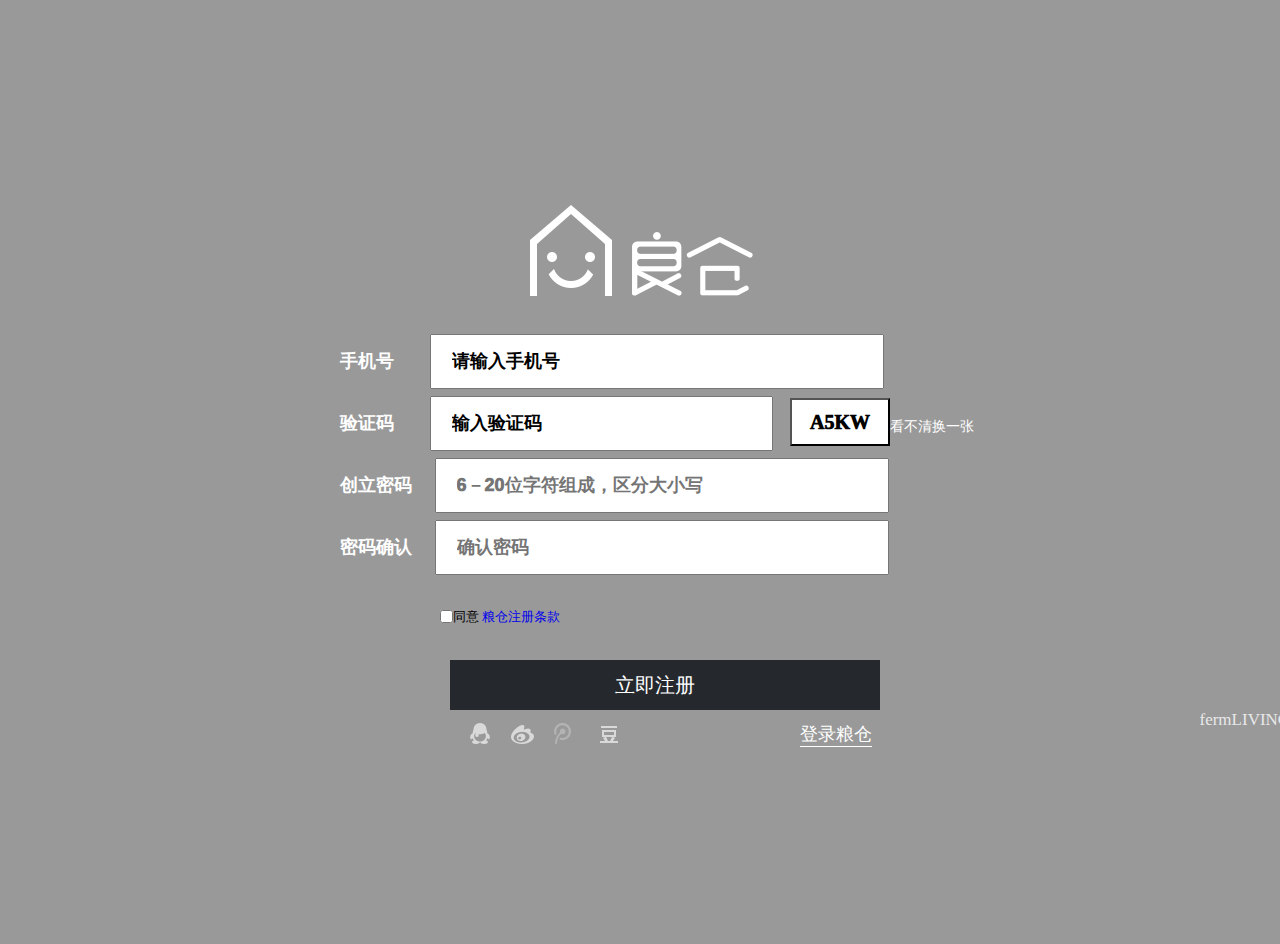
<file: 注册/index.html>
<!DOCTYPE html>
<html>
	<head>
		<meta charset="utf-8" />
		<title></title>
		<link rel="stylesheet" type="text/css" href="css/index.css"/>
	</head>
	<body>
		<div id="box">
			<img src="img/logo_icon.png"/>
		</div>
		<div id="box2">
			<p class="p">手机号&nbsp;&nbsp;&nbsp;&nbsp;&nbsp;&nbsp;&nbsp; <input type="text" value="请输入手机号"onfocus="if 
				(value =='请输入手机号'){value =''}" onblur="if(value ==''){value='请输入手机号'}"id="input1"/></p>
			<p class="p">验证码&nbsp;&nbsp;&nbsp;&nbsp;&nbsp;&nbsp;&nbsp; <input type="text" value="输入验证码" onfocus="if 
				(value =='输入验证码'){value =''}" onblur="if(value ==''){value='输入验证码'}"id="input2"/></p>
			<p class="p">创立密码　&nbsp;<input type="password" placeholder="6－20位字符组成，区分大小写" id="pw1"/></p>
			<p class="p">密码确认　&nbsp;<input type="password" placeholder="确认密码" id="pw1"/></p>
			<input type="button" value="sfjs" id="code">
			<a href="javascript:;"onclick="yzm()" id="aj">看不清换一张</a>
		</div>
		<div id="box3">
			<p><input type="checkbox" id="cb" /><span>同意 </span><a href="#">粮仓注册条款</a></p>
		</div>
	</body>
	<div id="btn3">
		<span>立即注册</span>
	</div>
	<div id="box4">
		<ul>
			<li class="l1"><a href="#"><img src="img/qqnormal.png"/></a></li>
			<li class="l2"><a href="#"><img src="img/xinlangnormal.png"/></a></li>
			<li class="l3"><a href="#"><img src="img/tengxunmouse.png"/></a></li>
			<li class="l4"><a href="#"><img src="img/doubannormal.png"/></a></li>
		</ul>
		<a href="http://127.0.0.1:8020/%E7%99%BB%E9%99%86/index.html"><span>登录粮仓</span></a>
	</div>
	<div id="box5">
		<a href="#"><span>fermLIVING.</span>
		<div id="box5-1">
			<img src="img/60.jpg">
		</div>
		</a>
	</div>
</html>
<script type="text/javascript">
	var oBtn3=document.getElementById("btn3");
	var oUsername = document.getElementById("input1")
    var oPassword = document.getElementById("pw1")
    var oInp= document.getElementById("input2")
    
	 var code;
    function yzm(){
     
        code = '';
        var codeLength = 4;
        var codeV = document.getElementById('code');
        var random = new Array(0,1,2,3,4,5,6,7,8,9,'A','B','C','D','E','F','G','H','I','J','K','L','M','N','O','P','Q','R', 'S','T','U','V','W','X','Y','Z');
        for(var i = 0; i < codeLength; i++){
             var index = Math.floor(Math.random()*36);
             code += random[index]; 
        }
        codeV.value = code;
    }

    window.onload = function (){
        yzm();
    }
    oBtn3.onclick=function(){
    	var xhr = new XMLHttpRequest()
    	var strUsername = oUsername.value
		var strPassword = oPassword.value
		var strI=oInp.value
		var cc=yzm()
		if(cc!= strI){
			alert("请输入正确的验证码")
		}else{
	// 监听网络状态改变，
	xhr.onreadystatechange = function() {
		
		// 请求准备状态值：
		if (xhr.readyState == 4) {
			// HTTP协议状态码： 用于保证数据的正确性
			if (xhr.status >= 200 && xhr.status < 300 || xhr.status == 304) {
				// 数据已回来，并且是正确的数据！
				
				// JSON 还是 字符串？ 如何确定变量的类型
				
				console.log( xhr.responseText );
				
				var str = xhr.responseText;
				
				// 转换成JSON对象
				var obj = JSON.parse(str);
				
					var  re = /^1[345678][0-9]{9}$/g;
					if ( re.test(obj.code)&&obj.code == 0) {
						alert("注册成功，恭喜")
				}else{
					alert(obj.message)
				}
				
			}
		}
	}
	
	xhr.open("POST", "http://h6.duchengjiu.top/shop/api_user.php", true)
	xhr.setRequestHeader('Content-Type', 'application/x-www-form-urlencoded');
	xhr.send("username="+strUsername+
			"&password="+strPassword+
			"&status=register");
}	
    
  }
</script>
</file>
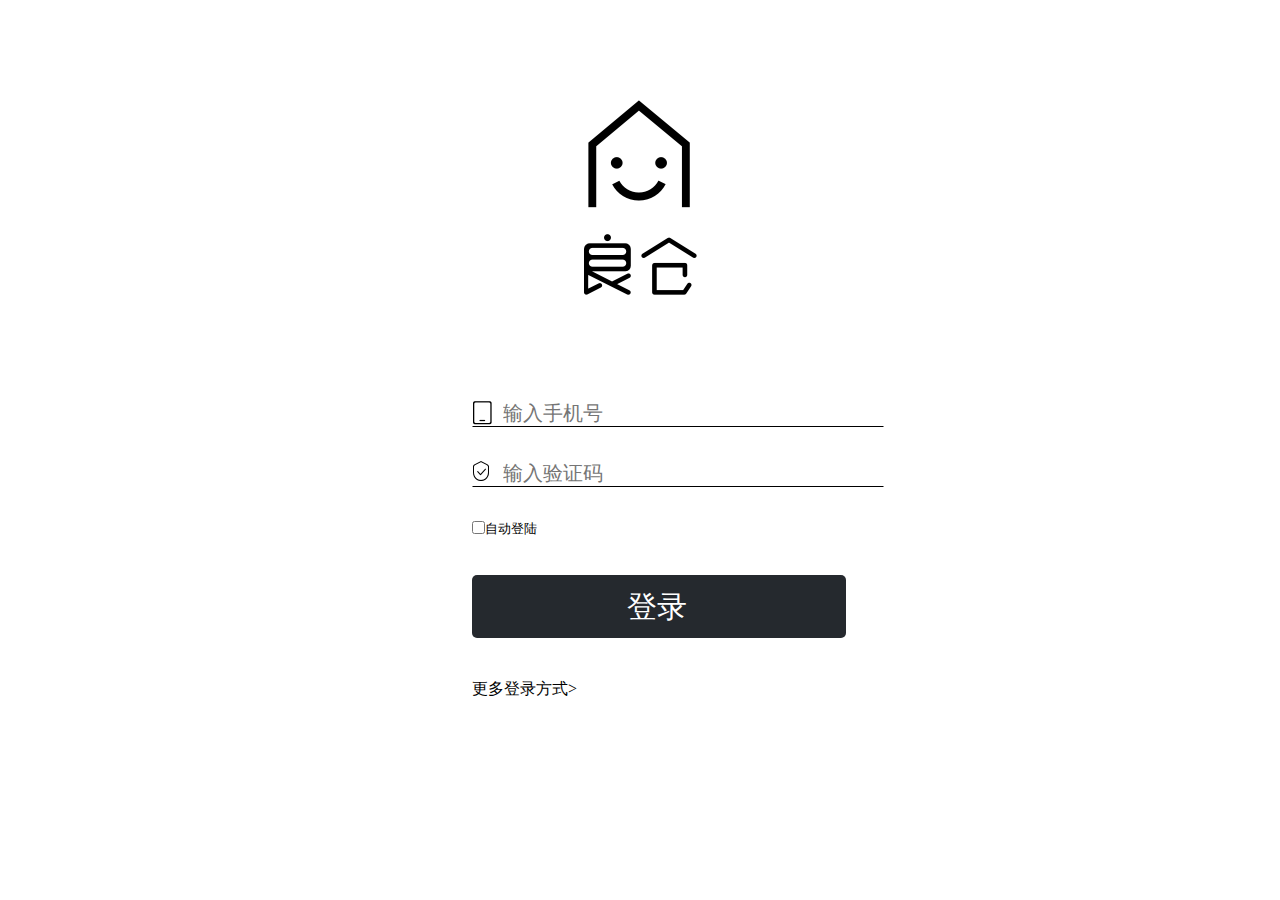
<file: 登陆/index.html>
<!DOCTYPE html>
<html>
	<head>
		<meta charset="utf-8" />
		<title></title>
		<link rel="stylesheet" type="text/css" href="css/index.css"/>

	</head>
	<body>
		<div id="box">
			<img src="img/nlicon.png"  />
		</div>
		<p class="p1s"><input type="text" placeholder="输入手机号"id="tx"value="" /></p>
		<p class="p2s"><input type="text" placeholder="输入验证码"id="tx2" /></p>
		<p class="p3s"><input type="checkbox"id="cb" /><span id="span2">自动登陆</span></p>
		<div id="btn2">
			<span id="span3">登录</span>
		</div>
		<a href="#"><p class="p4s">更多登录方式&gt;</p></a>	
	</body>
	<script type="text/javascript">
		var oBtn2=document.getElementById('btn2');
var oUsername=document.getElementById('tx')
var oPassword=document.getElementById('tx2')
//oBtn2.onclick = function(){
//	var  re = /^1[345678][0-9]{9}$/g;
//	if(re.test(value)){
//		mrd();
//	}else{
//		alert("请输入正确的手机号");
//	}
//}
//function mrd(){
//	var arr=["","巅峰时代","cf","dsss"]
//	var n=Math.floor(Math.random()*arr.length+1)-1;
//	alert(arr[n]);
//}
oBtn2.onclick = function() {
	var strUsername = oUsername.value
	var strPassword = oPassword.value
	var xhr = new XMLHttpRequest()
	xhr.onreadystatechange = function() {
		if (xhr.readyState == 4) {
			if (xhr.status >= 200 && xhr.status < 300 || xhr.status == 304) {
				console.log( xhr.responseText );
				var str = xhr.responseText;
				var obj = JSON.parse(str);
				var  re = /^1[345678][0-9]{9}$/g;
				if (re.test(obj.code)&& obj.code== 0) {
					alert("登录成功，恭喜")
				} else {
					alert(obj.message)
				}
			}
		}
	}
	
	xhr.open("POST", "http://h6.duchengjiu.top/shop/api_user.php", true)
	xhr.setRequestHeader('Content-Type', 'application/x-www-form-urlencoded');
	xhr.send("username="+strUsername+
			"&password="+strPassword+
			"&status=register");
}	
	</script>
</file>
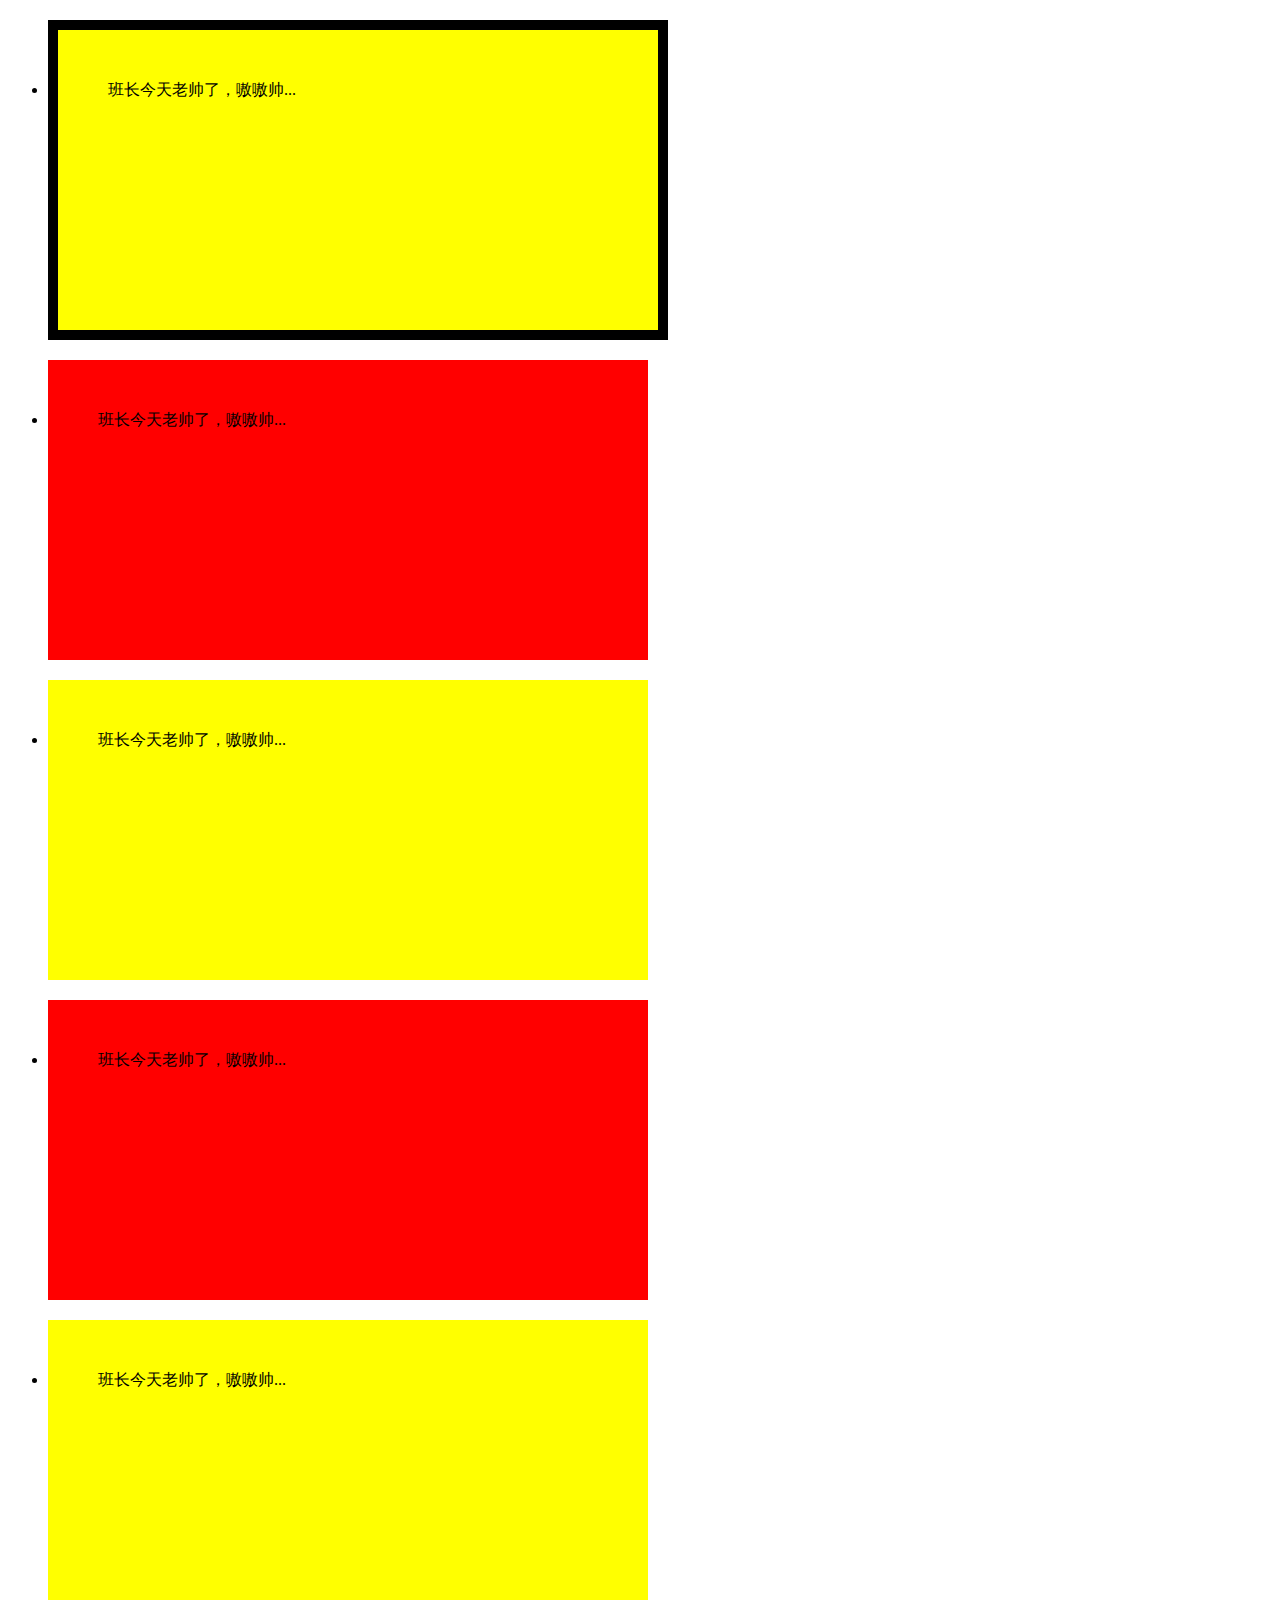
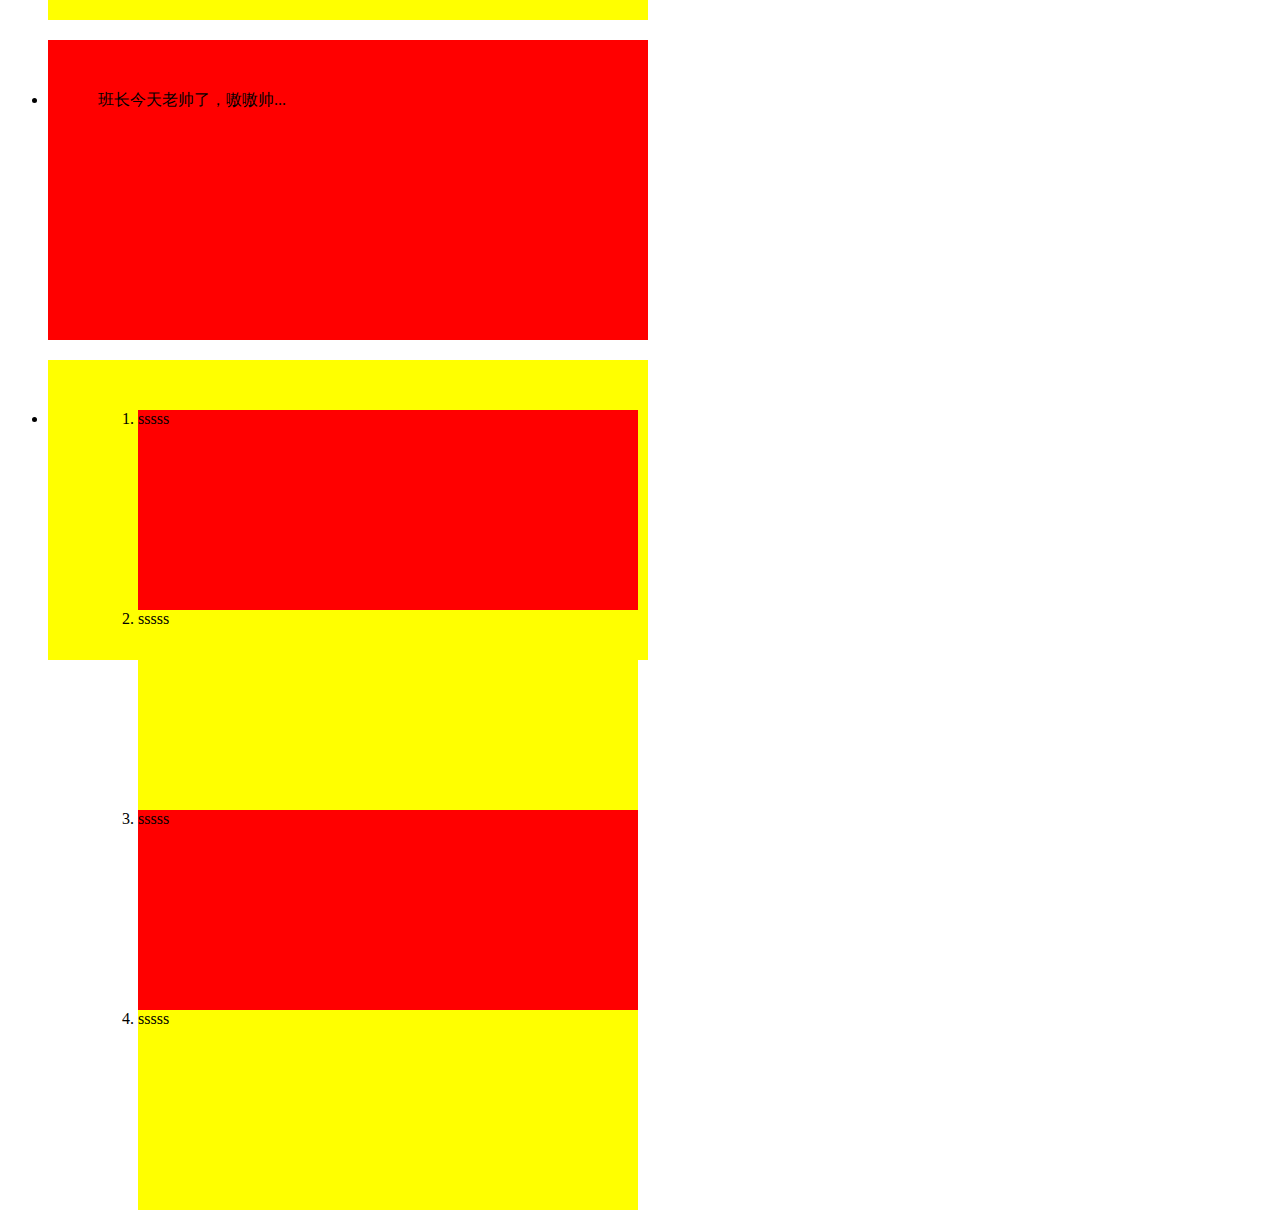
<file: 联系/index.html>
<!DOCTYPE html>
<html>
	<head>
		<meta charset="utf-8" />
		<title></title>
		<script src="js/jquery-1.11.1.min.js"></script>
		<script type="text/javascript">
			$(function(){
				$("li:odd").css("background","red");
				$("li:even").css("background","yellow");
//				$("li:gt(5)").css("background","green");
				$("li")[0].style.border="10px solid #000"
				$("li")[2].onclick=function(){
					alert("11111111")
					
				}
				$("ul").find("li").css("width","500px");
				$("ul").find("li").css("height","200px");
				$("ul").children().css("margin-top","20px");
				$("ul").children("li").css("padding","50px");
				$("ul").children("ol").children("li").css("background","#000");
			})
		</script>
	</head>
	<body>
		<ul>
		    <li>班长今天老帅了，嗷嗷帅...</li>
		    <li class="c1">班长今天老帅了，嗷嗷帅...</li>
		    <li>班长今天老帅了，嗷嗷帅...</li>
		    <li>班长今天老帅了，嗷嗷帅...</li>
		    <li>班长今天老帅了，嗷嗷帅...</li>
		    <li>班长今天老帅了，嗷嗷帅...</li>
		    <li>
		    	<ol>
			    	<li>sssss</li>
			    	<li>sssss</li>
			    	<li>sssss</li>
			    	<li>sssss</li>
		    	</ol>
		    </li>
		</ul>

	</body>
</html>
<!--<script src="js/jquery-1.11.1.min.js"></script>

<script>
//
//
//$(
//	function(){
//		console.log("9999999999999")
//	}
//)
//
//$(
//	function(){
//		alert("2")
//	}
//)
///*
//$(function() {
//	// $("#box") 代表找到 id为 box 的元素
//	//   .click  单击事件, 是来自于 【jQuery 对象】中的方法
//	$("#box").click(function() {
//		// alert()
//		// 正确的js代码
//	})
//
//	
////	// oBox 是1个DOM对象
////	var oBox = document.getElementById("box")
////	
////	// onclick 是 【DOM对象】的
////	oBox.onclick = function() {
////		alert()
////	}
//
//})
//
//*/
//
//
//// $函数调用, 参数是 函数
//$(function() {
//	
//	// $("#box") jQuery的对象
//	// $("#box")[0] 将 jQuery对象 转换成 js对象
//	// $("div").get(2) 将 jQuery对象 转换成 js对象
//	// $("div")[2].onclick = function() {
////	$("div").get(2).onclick = function() {
////		alert();
////	}
//
//
//	var oBox = document.getElementById("box")
//	
//	// oBox 是1个js的DOM对象
//	// $(oBox) 是将 jsDOM对象转换成了 jQuery 对象
//	
//	// $函数调用, 参数是 js对象
//	$(oBox).click(function() {
//		alert()
//	})
//	
//})
$(function(){
	$("li:odd").CSS("background","red")
})
</script>-->
</file>
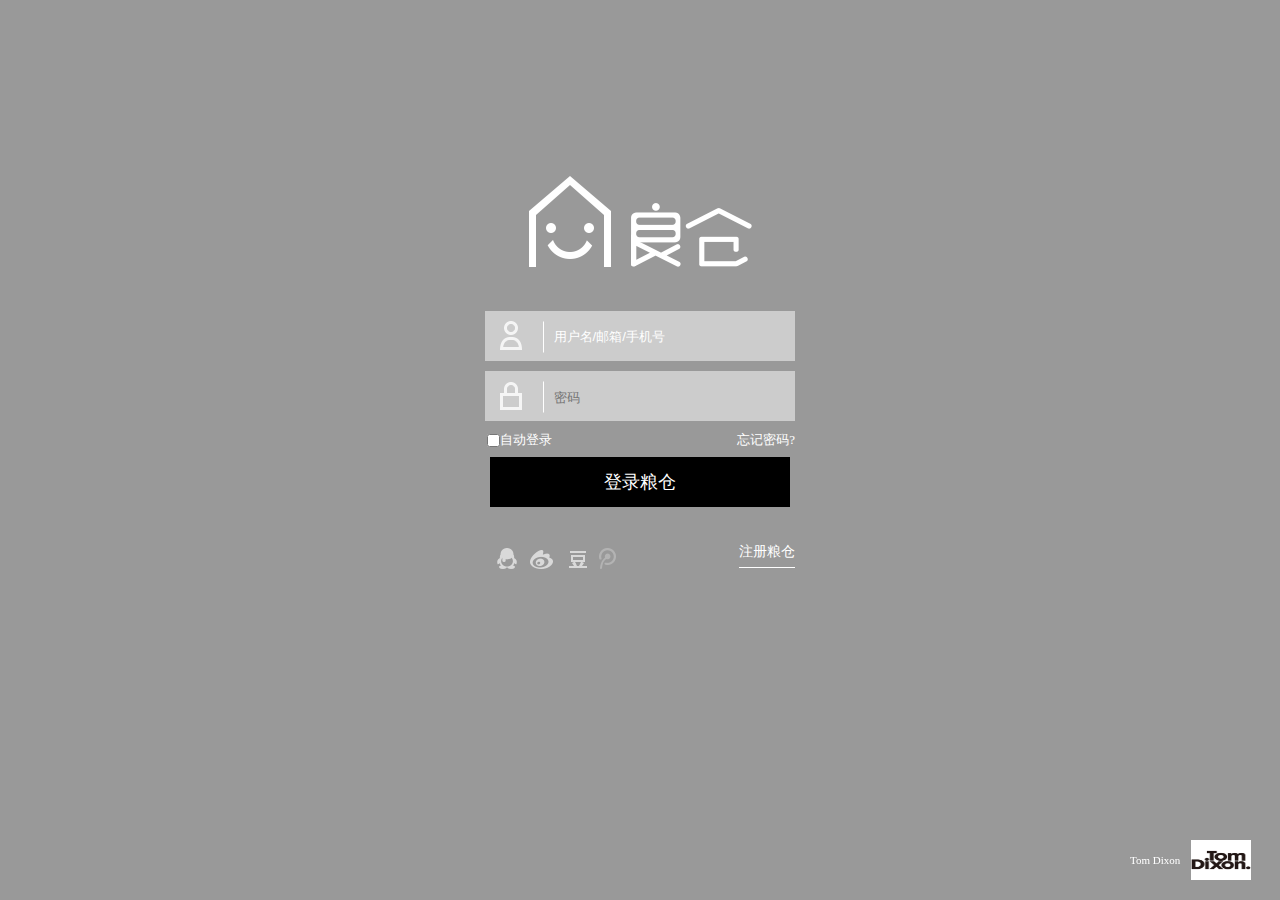
<file: 子登录/register/index.html>
<!DOCTYPE html>
<html>
	<head>
		<meta charset="utf-8" />
		<title></title>
		<link rel="stylesheet" type="text/css" href="css/index.css"/>
	</head>
	<body>
		<div id="box">
			<img src="img/logo_icon.png"/>
			<div id="box2">
				<img src="img/usericon.png"/>
				<input type="text" id="text1" value="用户名/邮箱/手机号"onfocus="if (value =='用户名/邮箱/手机号'){value =''}" onblur="if(value ==''){value='用户名/邮箱/手机号'}"/>
			</div>
			<div id="box3">
				<img src="img/passicon.png"/>
				<input type="password" id="text2" placeholder="密码"/>
			</div>
			<div id="box4">
				<input type="checkbox" id="cb" /><p>自动登录</p><a href="#">忘记密码?</a>
			</div>
			<div id="box5">
				<input type="button"  id="but" value="登录粮仓" />
			</div>
			<div id="box6">
				<ul>
					<li><a href="#"><img src="img/qqnormal.png"/></a></li>
					<li><a href="#"><img src="img/xinlangnormal.png"/></a></li>
					<li><a href="#"><img src="img/doubannormal.png"/></a></li>
					<li><a href="#"><img src="img/tengxunmouse.png"/></a></li>
				</ul>
				<a class="a1" href="#">注册粮仓</a>
			</div>
			
		</div>
		<div id="box7">
			<span >
					Tom Dixon
			</span>
				<img src="img/18.jpg"/>
		</div>
	</body>
</html>
<script type="text/javascript" src="js/ajax.js"></script>
<script type="text/javascript" >
	var oText1=document.getElementById('text1');	
	var oText2=document.getElementById('text2');
	var oBut=document.getElementById('but');
	var oCb=document.getElementById('cb');
	oBut.onclick=function(){
		strUsername=oText1.value;
		strPassword=oText2.value;
		var json={
			username:strUsername,
			password:strPassword,
			status:"login"

		}
		loginOrRegister(json,function(obj){
			if(obj.code==0){
				alert("登录成功");
				if(oCb.checked==true){
					localStorage.setItem("username",strUsername)
					localStorage.setItem("password",strPassword)
				}
			}else{
				alert(obj.Message);
			}
		})
	}
	window.onload=function(){
		var strUsername=localStorage.getItem("username");
		var strPassword=localStorage.getItem("password");
		if(strUsername!=null&&strPassword!=null){
			var json={
			username:strUsername,
			password:strPassword,
			status:"login"
		}
			loginOrRegister(json,function(obj){
				alert("自动登录成功");
				 location.href = "https://xperialhj.github.io/liangcang"
			})
		}
	}


</script>
</file>
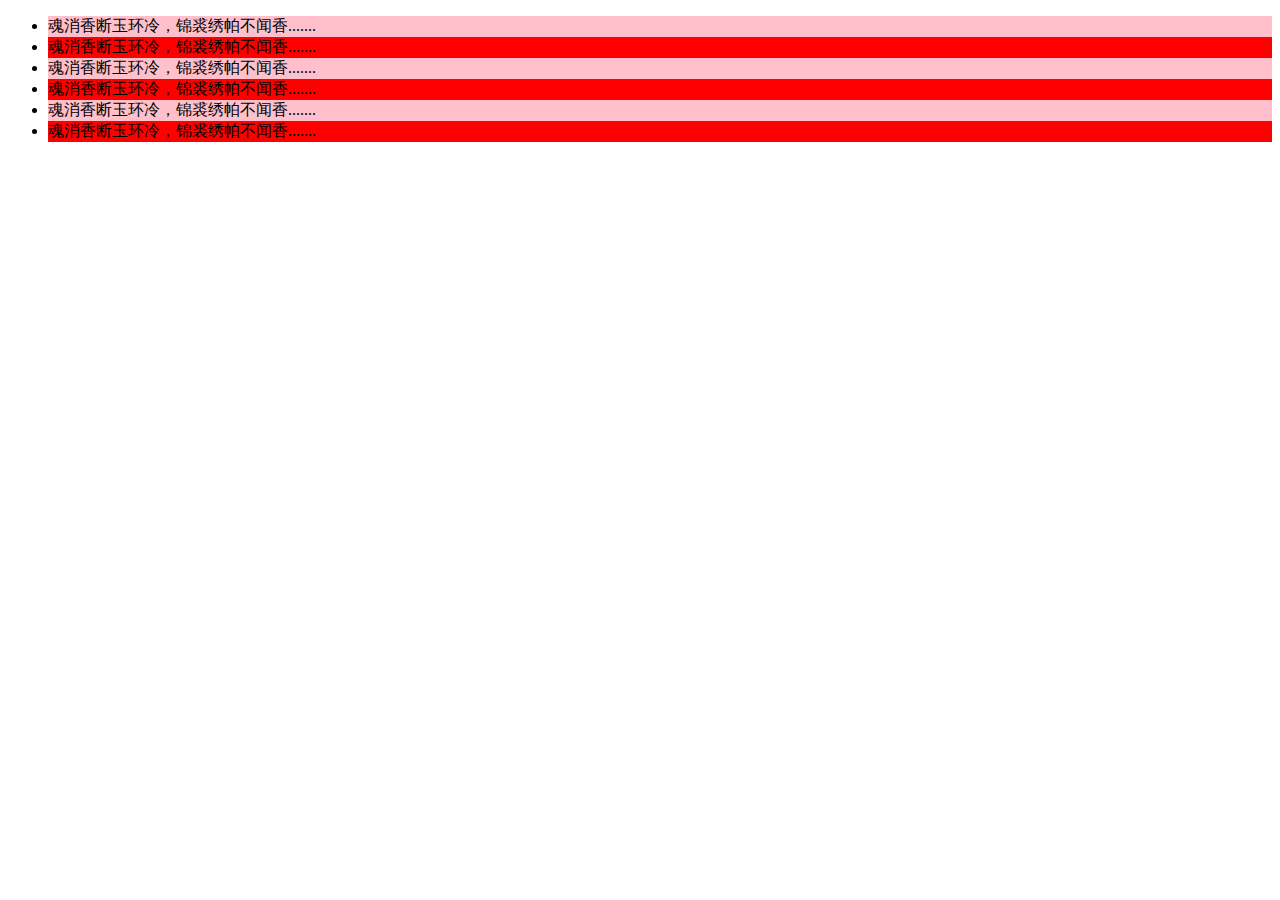
<file: 联系/1.html>
<!DOCTYPE html>
<html>
	<head>
		<meta charset="UTF-8">
		<title></title>
	</head>
	<body>
		 <ul>
	        <li>魂消香断玉环冷，锦裘绣帕不闻香.......</li>
	        <li>魂消香断玉环冷，锦裘绣帕不闻香.......</li>
	        <li>魂消香断玉环冷，锦裘绣帕不闻香.......</li>
	        <li>魂消香断玉环冷，锦裘绣帕不闻香.......</li>
	        <li>魂消香断玉环冷，锦裘绣帕不闻香.......</li>
	        <li>魂消香断玉环冷，锦裘绣帕不闻香.......</li>
    	</ul>
	</body>
</html>
<script type="text/javascript" src="js/jquery-1.11.1.min.js">
</script>
<script type="text/javascript">
	
	$(function(){
		$("li:odd").css("background","red");
		$("li:even").css("background","pink");
		$("li").mouseover(function(){
			color=this.style.background;
			$(this).css("background","blue");
			 
		})
		var color=""
		$("li").mouseout(function(){
			$(this).css("background",color);
		})
	})
</script>
</file>
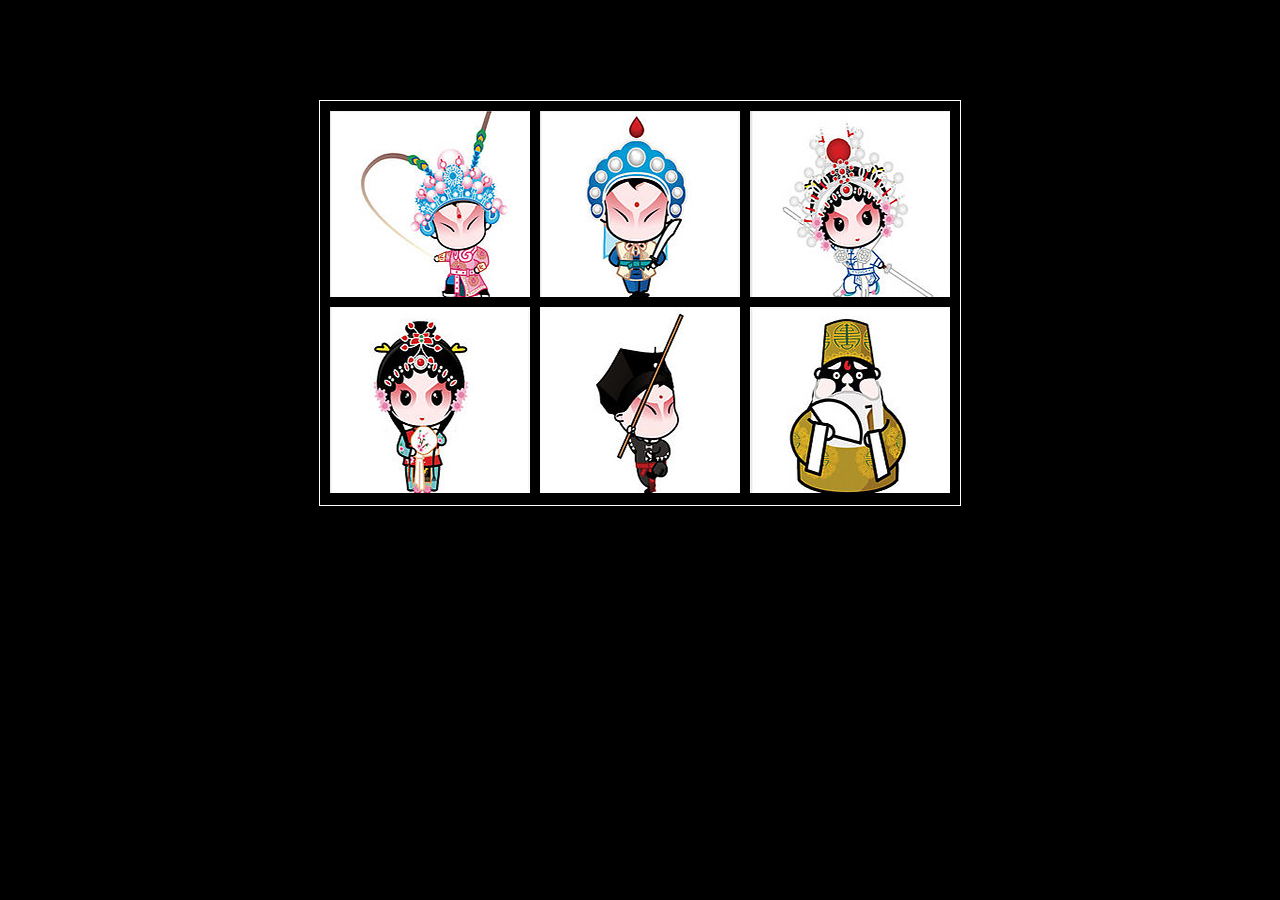
<file: 联系/2.html>
<!DOCTYPE html>
<html>
	<head>
		<meta charset="UTF-8">
		<title></title>
		 <style type="text/css">
        * {
            margin: 0;
            padding: 0;
        }

        ul {
            list-style: none;
        }

        body {
            background: #000;
        }

        .wrap {
            margin: 100px auto 0;
            width: 630px;
			height: 394px;
            padding: 10px 0 0 10px;
            background: #000;
            overflow: hidden;
            border: 1px solid #fff;
        }

        .wrap li {
            float: left;
            margin: 0 10px 10px 0;

        }

        .wrap img {
            display: block;
			border: 0;
        }
    </style>

	</head>
	<body>
		<div class="wrap">
	        <ul>
	            <li><a href="#"><img src="images/01.jpg" alt=""/></a></li>
	            <li><a href="#"><img src="images/02.jpg" alt=""/></a></li>
	            <li><a href="#"><img src="images/03.jpg" alt=""/></a></li>
	            <li><a href="#"><img src="images/04.jpg" alt=""/></a></li>
	            <li><a href="#"><img src="images/05.jpg" alt=""/></a></li>
	            <li><a href="#"><img src="images/06.jpg" alt=""/></a></li>
	        </ul>
    	</div>
	</body>
</html>
<script type="text/javascript" src="js/jquery-1.11.1.min.js">
	
</script>
<script type="text/javascript">
	$(function(){
		$("li").mouseover(function(){
			$(this).css("opacity","1").siblings().css("opacity",0.5)
		})
		$(".wrap").mouseleave(function(){
			$("li").css("opacity","1")
		})
	})
</script>
</file>
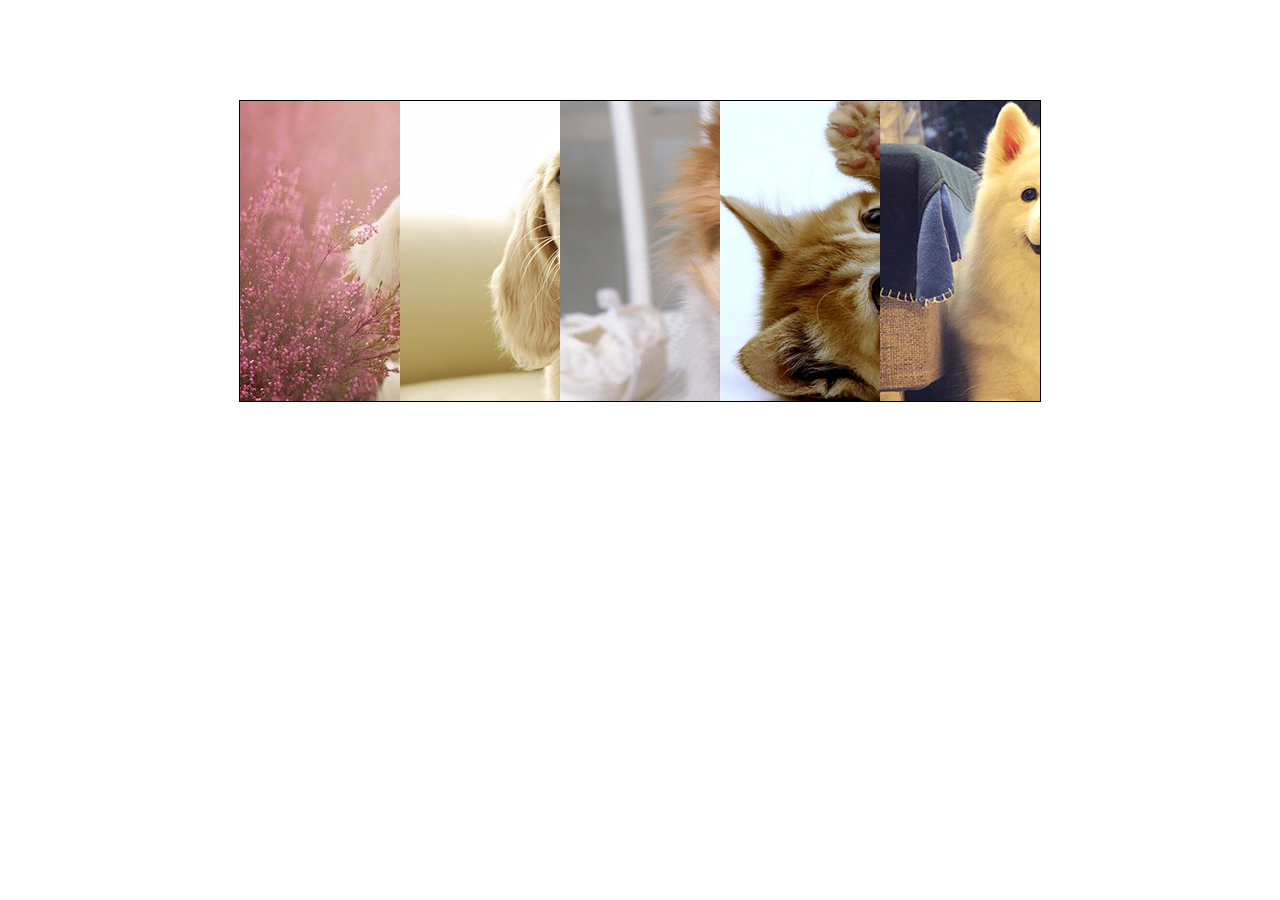
<file: 联系/3.html>
<!DOCTYPE html>
<html>
	<head>
		<meta charset="UTF-8">
		<title></title>
	</head>
	<style type="text/css">
		
	
	*{
			margin: 0;
			padding: 0;
		}
		.shutter{
			width: 800px;
			
			/* 总共宽度是 800， 1张图片是 560，所以剩下了 240，
			 * 平分给其他4张图片，相当于每张是 60
			 * 
			 如果说现在显示的是第3张，那么左边分别是： 0, 
			 * */
			height: 300px;
			border: 1px solid #000;
			margin: 100px auto;
			position: relative;
			overflow: hidden;
		}
		.shutter ul{
			list-style: none;
		}
		.shutter ul li{
		 	position: absolute;
		 	top: 0;
		}
		.shutter ul li.no0{left: 0;}
		.shutter ul li.no1{left: 160px;}
		.shutter ul li.no2{left: 320px;}
		.shutter ul li.no3{left: 480px;}
		.shutter ul li.no4{left: 640px;}
	</style>
	<body>
		<div class="shutter">
		<ul>
			<li class="no0">
				<a href="">
					<img src="img/0.jpg" alt="" />
				</a>
			</li>
			<li class="no1">
				<a href="">
					<img src="img/1.jpg" alt="" />
				</a>
			</li>
			<li class="no2">
				<a href="">
					<img src="img/2.jpg" alt="" />
				</a>
			</li>
			<li class="no3">
				<a href="">
					<img src="img/3.jpg" alt="" />
				</a>
			</li>
			<li class="no4">
				<a href="">
					<img src="img/4.jpg" alt="" />
				</a>
			</li>
		</ul>
	</div>
	</body>
</html>
<script type="text/javascript" src="js/jquery-1.11.1.min.js">
	
</script>
<script type="text/javascript">
//	
//	$("ul li").eq(0).mouseover(function(){
//		$(function(){
//			$("ul li:eq(1)").animate({"left":500},3000);
//			$("ul li:eq(2)").animate({"left":560},3000);
//			$("ul li:eq(3)").animate({"left":640},3000);
//			$("ul li:eq(4)").animate({"left":720},3000);
//		})
//	})
//	$("ul li").eq(1).mouseover(function(){
//		$(function(){
//			$("ul li:eq(1)").animate({"left":80},3000);
//			$("ul li:eq(2)").animate({"left":560},3000);
//			$("ul li:eq(3)").animate({"left":640},3000);
//			$("ul li:eq(4)").animate({"left":720},3000);
//		})
//	})
//		$("ul li").eq(2).mouseover(function(){
//		$(function(){
//			$("ul li:eq(1)").animate({"left":80},3000);
//			$("ul li:eq(2)").animate({"left":160},3000);
//			$("ul li:eq(3)").animate({"left":640},3000);
//			$("ul li:eq(4)").animate({"left":720},3000);
//		})
//	})
//			$("ul li").eq(3).mouseover(function(){
//		$(function(){
//			$("ul li:eq(1)").animate({"left":80},3000);
//			$("ul li:eq(2)").animate({"left":160},3000);
//			$("ul li:eq(3)").animate({"left":240},3000);
//			$("ul li:eq(4)").animate({"left":720},3000);
//		})
//	})
//				$("ul li").eq(4).mouseover(function(){
//		$(function(){
//			$("ul li:eq(1)").animate({"left":80},3000);
//			$("ul li:eq(2)").animate({"left":160},3000);
//			$("ul li:eq(3)").animate({"left":240},3000);
//			$("ul li:eq(4)").animate({"left":320},3000);
//		})
//	})
//	$("ul li").mouseout(function(){
//		$("ul li:eq(1)").animate({"left":160},3000);
//		$("ul li:eq(2)").animate({"left":320},3000);
//		$("ul li:eq(3)").animate({"left":480},3000);
//		$("ul li:eq(4)").animate({"left":640},3000);
//	})
$(window).ready(function(){
	$("li").mouseover(function(){
		$("li").stop();
		var index=$(this).index();
		for(var i=0;i<=index;i++){
			var l=i*60;
			$("li").eq(i).animate({left:l},1000);
		}
		for(var i=index+1;i<=4;i++){
			var l=i*60+500;
			$("li").eq(i).animate({left:l},1000);
		}
	})
	$("li").mouseleave(function(){
		$("li").stop();
		for(var i=0;i<=4;i++){
			var l=i*160;
			$("li").eq(i).animate({left:l},1000);
		}
	})
})

</script>
</file>
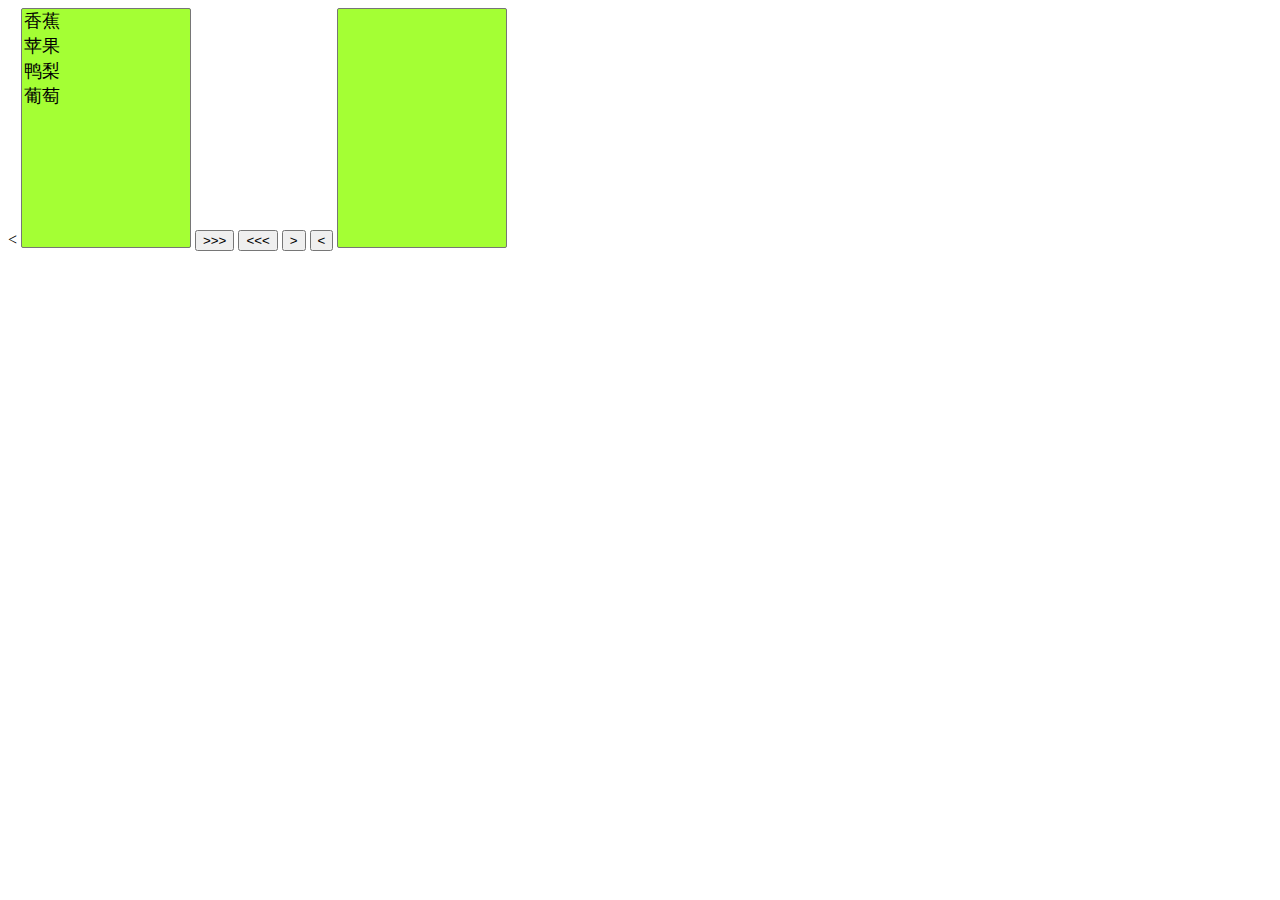
<file: 联系/6.html>
<<!DOCTYPE html>
<html>
<head lang="en">
    <meta charset="UTF-8">
    <title></title>
    <style>
        select {
            width: 170px;
            height: 240px;
            font-size: 18px;
            background-color: #a4ff34;
        }
    </style>
    <script src="js/jquery-1.11.1.min.js"></script>
    <script>
        $(function () {
            //需求1：点击前两个按钮，让一侧的所有子标签跳转到另一侧
            //需求2：点击后两个按钮，让一侧的所有子标签中被选中的跳转到另一侧


            //需求1：点击前两个按钮，让一侧的所有子标签跳转到另一侧
            //步骤：
            $("button:eq(0)").click(function(){
            	var a=$("#sel1 option")
            	$("#sel2").append(a)
            })
            $("button:eq(1)").click(function(){
            	var a=$("#sel2 option")
            	$("#sel1").append(a)
            })
              $("button:eq(2)").click(function(){
            	var a=$("#sel1 option:selected")
            	$("#sel2").append(a)
            })
               $("button:eq(3)").click(function(){
            	var a=$("#sel2 option:selected")
            	$("#sel1").append(a)
            })

        })
    </script>
</head>
<body>
    <select id="sel1" size="10" multiple>
        <option value="0">香蕉</option>
        <option value="1">苹果</option>
        <option value="2">鸭梨</option>
        <option value="3">葡萄</option>
    </select>
    
    <button>>>></button>
    <button><<<</button>
    	
    <button>></button>
    <button><</button>
    	
    <select id="sel2" size="10" multiple>
    	
    </select>
</body>
</html>
</file>
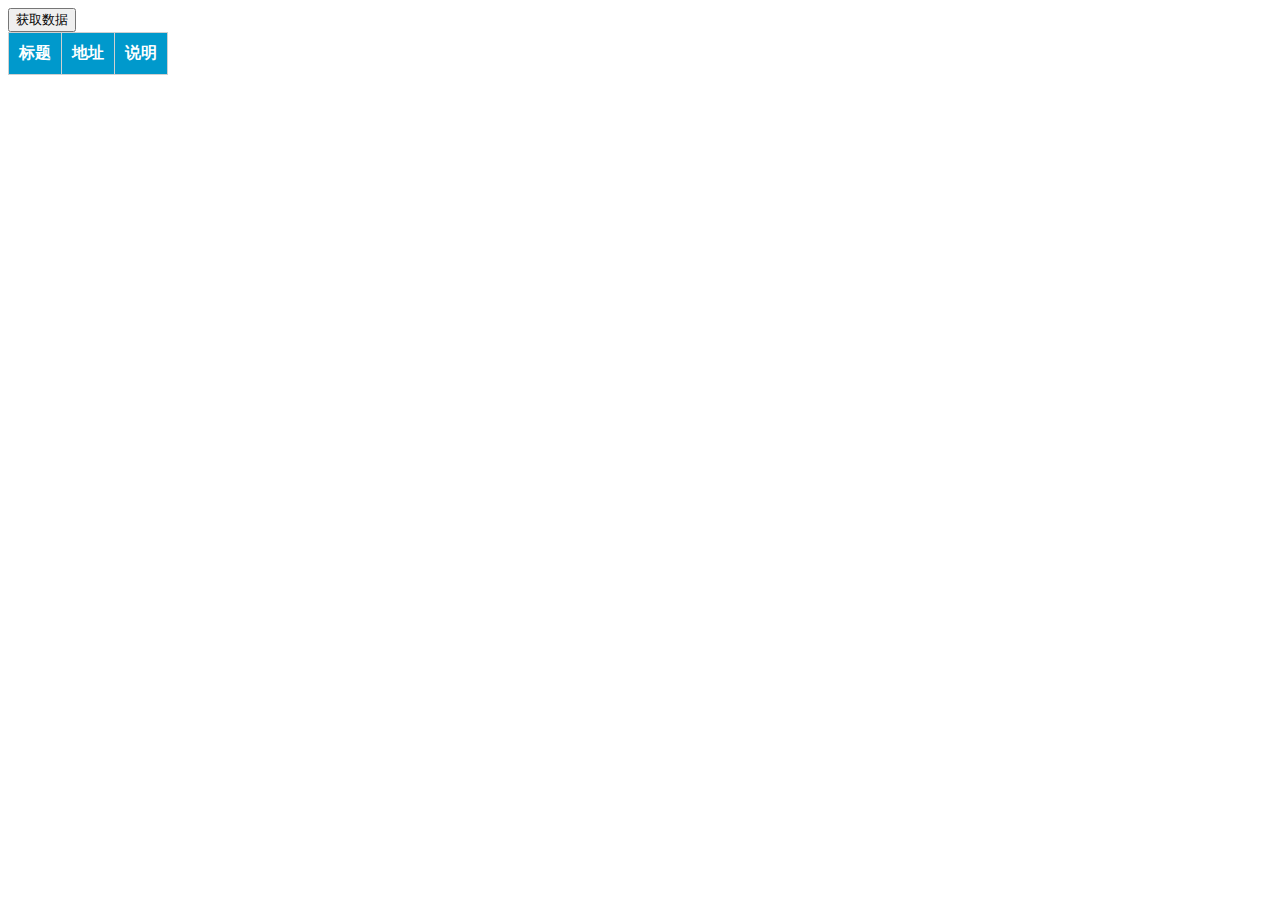
<file: 联系/7.html>
<!DOCTYPE html>
<html>
<head lang="en">
    <meta charset="UTF-8">
    <title></title>
    <style>
        table {
            border-collapse: collapse;
            border-spacing: 0;
            border: 1px solid #c0c0c0;
        }

        th,
        td {
            border: 1px solid #d0d0d0;
            color: #404060;
            padding: 10px;
        }

        th {
            background-color: #09c;
            font: bold 16px "微软雅黑";
            color: #fff;
        }

        td {
            font: 14px "微软雅黑";
        }

        tbody tr {
            background-color: #f0f0f0;
        }

        tbody tr:hover {
            cursor: pointer;
            background-color: #fafafa;
        }
    </style>
    <script src="js/jquery-1.11.1.min.js"></script>
    <script>
        $(function () {
            // 模拟从后台拿到的数据
            var data = [{
                name: "“答卷人”习近平的这15段话值得细细研读",
                url: "http://xinwen.eastday.com/a/xjump.html?id=180107171212404",
                type: "热点要闻"
            }, {
                name: "大雪逼停列车 售货员私自加价1元卖泡面被辞退",
                url: "http://news.163.com/18/0107/17/D7IKDSR60001899N_mobile.html",
                type: "国内"
            }, {
                name: "下雪啦！长沙2018第一场雪在这里首秀！",
                url: "http://news.sina.com.cn/o/2018-01-05/doc-ifyqiwuw7031104.shtml",
                type: "长沙新闻"
            }];

            //需求:点击按钮，然后生成tr里面生成三个td.数组元素个数个tr。然后放入tbody中
            //步骤：
            //1.绑定事件
            //2.利用for循环,把数组中的所有数据组合成一个字符串。
            //3.把生成的字符串设置为html内容添加进tbody中。
			
			$("#j_btnGetData").click(function() {
				
				var str = ""
				
				// 第1列
//				str += "<td>"
//				str += data[0].name
//				str += "</td>"
//				
//				
//				// 第2列
//				str += "<td>"
//				str += data[0].url
//				str += "</td>"
//				
//				str +="<td>"
//				str += data[0].type
//				str +="</td>"
				for (var i = 0; i < data.length; i++) {
					str +="<tr>"
					str += "<td>"
					str += data[i].name
					str += "</td>"
					
					str += "<td>"
					str += data[i].url
					str += "</td>"
					
					str +="<td>"
					str += data[i].type
					str +="</td>"
					str += "</tr>"
				
				}
				$("#j_tbData").append(str)
				
				// 将拼接的字符串添加到表格中
			
			})
        })

// 练习：
// 1. 列 ==》循环
// 2. 行 ==》循环

    </script>
</head>

<body>
<input type="button" value="获取数据" id="j_btnGetData"/>
<table>
    <thead>
    <tr>
        <th>标题</th>
        <th>地址</th>
        <th>说明</th>
    </tr>
    </thead>
    <tbody id="j_tbData">
        <!--<tr>-->
            <!--<td>1</td>-->
            <!--<td>2</td>-->
            <!--<td>3</td>-->
        <!--</tr>-->
    </tbody>
</table>
</body>

</html>
</file>
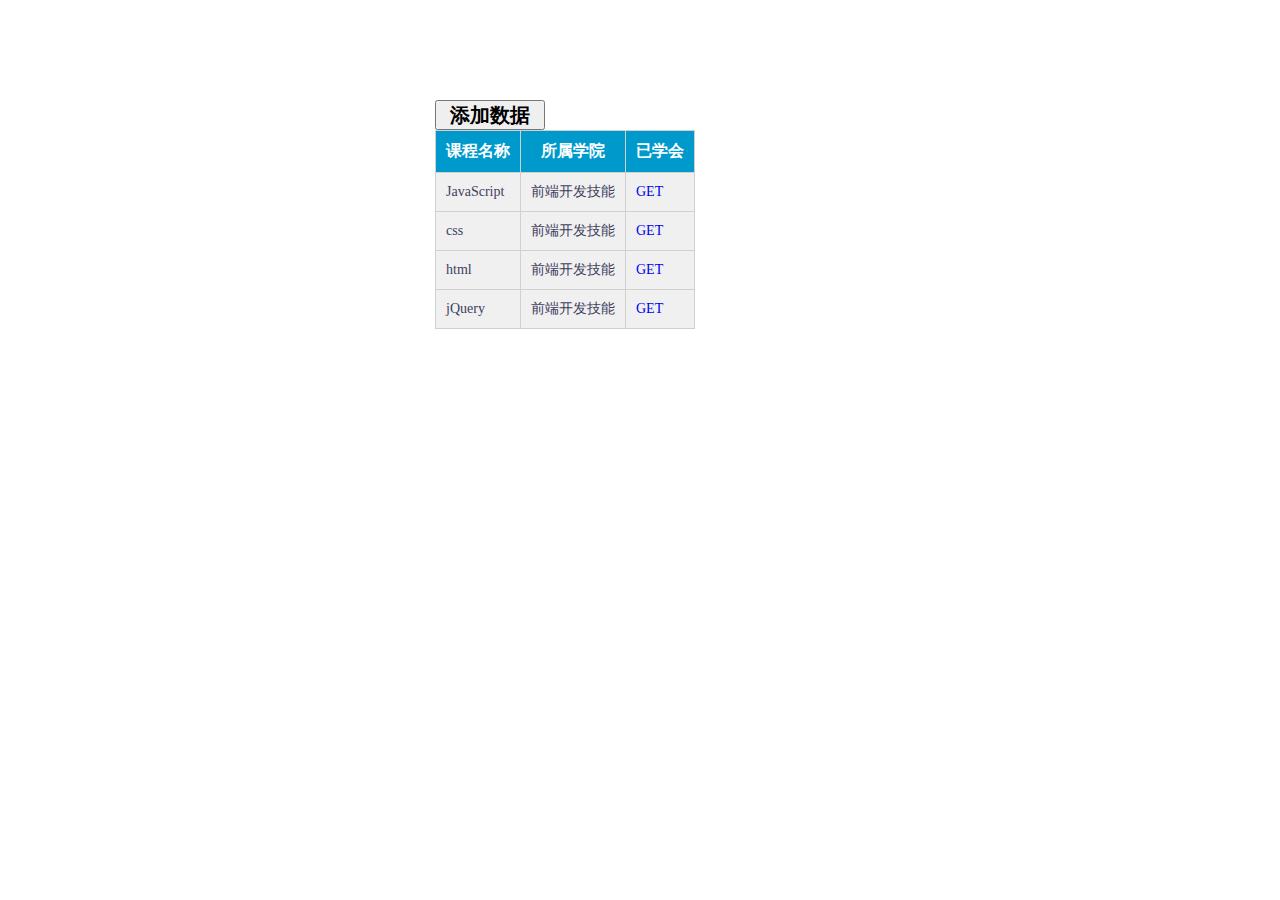
<file: 联系/8.html>
<!DOCTYPE html>
<html>
<head lang="en">
    <meta charset="UTF-8">
    <title></title>
    <link rel="stylesheet" type="text/css" href="css/8.css"/>
    <script src="js/jquery-1.11.1.min.js"></script>
    <script>
        jQuery(function () {
            //需求1：点击按钮显示遮罩层和添加数据表格
            //需求2：点击里面的关闭按钮隐藏遮罩层和添加数据表格
            //需求3：点击get所在的标签，删除所在的tr
            //需求4：点击里面的添加内容，全部能容这个成tr嵌套td的形式添加到tbody中


			//需求3：点击get所在的标签，删除所在的tr
			//  思路： 1. 获取get按钮，绑定点击事件处理函数
			$(".get").click(function(){
				$(this).parent().parent().remove()
			})
			$("#j_btnAddData").click(function(){
				$("#j_mask").show();
				$("#j_formAdd").show();
			})
				$("#j_hideFormAdd").click(function() {
				$("#j_mask").hide()	 	
				$("#j_formAdd").hide()  
			})
				$("#j_btnAdd").click(function(){
					$("#j_mask").hide()	 	
					$("#j_formAdd").hide() 
					var a=$("#j_txtLesson").val()
					var b=$("#j_txtBelSch").val()
					var c="<tr>"
					c+="<td>"
					c+=a
					c+="</td>"
					
					c+="<td>"
					c+=b
					c+="</td>"
					
					c+="<td>"
					c+="<a href='javascrip:void(0)' class='get'>GET</a>"
					c+="</td>"
					
					c+="</tr>"
					$("j_tb").append(c);
					$(".get").click(function(){
						$(this).parent().parent().remove()
					})
				
			})
        })
    </script>
</head>
<body>
    <div class="wrap">
        <div>
            <input type="button" value="添加数据" id="j_btnAddData" class="btnAdd"/>
        </div>
        <table>
            <thead>
                <tr>
                    <!-- <th><input type="checkbox" id="j_cbAll" /></th> -->
                    <th>课程名称</th>
                    <th>所属学院</th>
                    <th>已学会</th>
                </tr>
            </thead>
            <tbody id="j_tb">
                <tr>
                    <!-- <td><input type="checkbox"/></td> -->
                    <td>JavaScript</td>
                    <td>前端开发技能</td>
                    <td><a href="javascrip:;" class="get">GET</a></td>
                </tr>
                <tr>
                    <!-- <td><input type="checkbox"/></td> -->
                    <td>css</td>
                    <td>前端开发技能</td>
                    <td><a href="javascrip:;" class="get">GET</a></td>
                </tr>
                <tr>
                    <!-- <td><input type="checkbox"/></td> -->
                    <td>html</td>
                    <td>前端开发技能</td>
                    <td><a href="javascrip:;" class="get">GET</a></td>
                </tr>
                <tr>
                    <!-- <td><input type="checkbox"/></td> -->
                    <td>jQuery</td>
                    <td>前端开发技能</td>
                    <td><a href="javascrip:;" class="get">GET</a></td>
                </tr>
            </tbody>
        </table>
    </div>
    <div id="j_mask" class="mask"></div>
    <div id="j_formAdd" class="form-add">
        <div class="form-add-title">
            <span>添加数据</span>
            <div id="j_hideFormAdd">x</div>
        </div>
        <div class="form-item">
            <label class="lb" for="j_txtLesson">课程名称：</label>
            <input class="txt" type="text" id="j_txtLesson" placeholder="请输入课程名称">
        </div>
        <div class="form-item">
            <label class="lb" for="j_txtBelSch">项目技能：</label>
            <input class="txt" type="text" id="j_txtBelSch" value="前端开发技能">
        </div>
        <div class="form-submit">
            <input type="button" value="添加" id="j_btnAdd">
        </div>
    </div>

</body>
</html>
</file>
<file: 注册/css/index.css>
*{margin: 0px;padding: 0px;}
li{list-style: none;}
img{border: none;}
a{text-decoration: none;}
body{
	background:#999999 ;
	height: 944px;
	/*position: absolute;*/
}
#box{
	width: 300px;
	height: 130px;
	background: #999999;
	position: absolute;left:50%;margin-left:-150px;top: 200px;
}
#box img{
	margin: 0px 38px;
}

#box2{
	width: 800px;
	height:250px;
	background: #999999;
	position: absolute;left:50%;margin-left:-300px;top:330px;
}
#code{
	width: 100px;
	height: 48px;
	background: #fff;
	outline:none;
	position: absolute;left:50%;margin-left:50px;top:68px;
	font-weight: 1000;
	font-family: "宋体";
	font-size: 20px;
}
#aj{
	font-size: 14px;
	position: absolute;left:50%;margin-left:150px;top:88px;
	color: #fff;
}
.p{
	width: 800px;
	height: 62px;
	font: 18px/62px "微软雅黑";
	color: #fff;
	font-weight: 1000;
}
#input1, #pw1{
	width: 430px;
	height: 51px;
	font-size: 18px;
	padding-left:20px ;
	font-weight: 1000;
	outline:none;
}
#input2{
	height: 51px;
	width: 319px;
	font-size: 18px;
	padding-left:20px ;
	font-weight: 1000;
	outline:none;
}
#box3{
	width: 457px;
	height: 50px;
	background: #999999;
	position: absolute;left:50%;margin-left:-200px;top:580px;
	padding-top: 30px;
}
#box3 p{
	font-size: 13px;
}
#box3 p span, #box3 p a{
	position: relative;left:0px;top:-2px;
}
#btn3{
	width: 430px;
	height: 51px;
	background: #25292e;
	position: absolute;left:50%;margin-left:-190px;top:660px;
}
#btn3 span{
	font:20px/51px "微软雅黑";
	color: #FFFFFF;
	margin-left: 165px;
}
#box4{
	width: 430px;
	height: 51px;
	background: #999999;
	position: absolute;left:50%;margin-left:-190px;top:710px;
}
#box4 ul li{
	margin-top: 12px;
	float: left;
	margin-left: 18px;
}
#box4 span{
	position: absolute;left:350px;top:12px;
	font-size: 18px;
	color: #fff;
	border-bottom: 1px solid #fff;
}
.l1:hover, .l2:hover, .l3:hover, .l4:hover{
	opacity: 0.5;
}
#box5{
	width: 200px;
	height: 60px;
	background: #999999;
	position: fixed;left:50%;margin-left:540px;top:690px;
}
#box5-1{
	width: 60px;
	height: 60px;
	background: yellow;
	float: right;
}
#box5-1 img{
	width: 60px;
	height: 60px;
}
#box5 span{
	color: #e8e8e8;
	font-size: 17px;
	position: absolute;left:0px;top:20px;
	margin-left: 20px;
}
</file>
<file: 登陆/css/index.css>
*{margin: 0px;padding: 0px;}
li{list-style: none;}
img{border: none;}
a{text-decoration: none;}
body{
	background:#fff;
/*	position: absolute;*/
height: auto;
}
#box{width: 500px;
	height: 400px;
	background:#fff;
	margin: 0px auto;
	/*position: absolute;left:50% ;margin-left:-250px;top:0px;*/
}
#box img{
	margin: 100px 193.5px;
	
}
.p1s, .p2s, .p3s{
	width: 600px;
	height: 60px;
}
#tx{
	/*margin: 0px 600px;*/
	border: 1px solid #fff;
	border-bottom: 1px solid #000;
	height: 25px;
	width: 380px;
	background:url(../img/nlphone.png)no-repeat;
	outline:none;
	position: absolute; left:50%;margin-left:-168px;top:auto;
	font-size: 20px;
	padding-left: 30px;
}
#tx2{
	border: 1px solid #fff;
	border-bottom: 1px solid #000;
	height: 25px;
	width: 380px;
	background:url(../img/nlcode.png)no-repeat;
	outline:none;
	position: absolute; left:50%;margin-left:-168px;top:auto;
	font-size: 20px;
	padding-left: 30px;
}


a{
	color: #000000;
}
#span2{
	font-size: 13px;
	position: absolute;left:0px top:auto;
}
.p3s{
	position: absolute; left:50%;margin-left:-168px;top:auto;
}
#btn2{
	width: 374px;
	height: 63px;
	background: #25292e;
	position: absolute; left:50%;margin-left:-168px;top:auto;margin-top: 55px;
	border-radius:5px;
}
#span3{
	font: 30px/63px "微软雅黑";
	color: #fff;
	/*text-align:center;*/
	margin-left: 155px;
}
.p4s{
	position: absolute; left:50%;margin-left:-168px;top:auto;margin-top: 159px;
}
</file>
<file: 子登录/register/css/index.css>
*{margin: 0px;padding: 0px;}
li{list-style: none;}
img{border: none;}
a{text-decoration: none;}
body{
	background:#999999;
}
#box{
	width: 310px;
	height: auto;
	border: 1px solid #999;
	margin: 0px auto;
	text-align: center;
	padding-top: 150px;
}
#box img{
	margin-top:20px;
}
#box2{
	width:310px ;
	height:50px ;
	/*border: 1px royalblue solid;*/
	background: #cccccc;
	margin-top:30px;
}
#box2 img{
	float: left;
	margin: 10px 11px;
}
#box2 input{
	outline:none;
	border:1px solid #cccccc;
	background:#cccccc;
	border-left: 1px solid #fff;
	width:235px ;
	height: 30px;
	color: #fff;
	margin-top: 10px;
	padding-left:10px;
}
#box3{
	width:310px ;
	height:50px ;
	/*border: 1px royalblue solid;*/
	background: #cccccc;
	margin-top:10px;
}
#box3 img{
	float: left;
	margin: 10px 11px;
}
#box3 input{
	outline:none;
	border:1px solid #cccccc;
	background:#cccccc;
	border-left: 1px solid #fff;
	width:235px ;
	height: 30px;
	color: #fff;
	margin-top: 10px;
	padding-left:10px;
}
#box4{
	width: 310px;
	height: 17px;
	/*background: #fff;*/
	margin-top: 10px;
}
#box4 input{
	float: left;
	margin-left: 2px;
	margin-top: 3px;
}
#box4 p{
	font:13px/17px "微软雅黑";
	float: left;
	color: #fff;	
}
#box4 a{
	float:right;
	color: #fff;
	font:13px/17px "微软雅黑";
}
#box5{
	width: 310px;
	height: 89px;
	background: #999;
}
#box5 input{
	width: 300px;
	height: 50px;
	background: #000;
	color: #fff;
	margin-top: 9px;
	outline:none;
	border: 1px solid #000;
	font-size: 18px;
	cursor: pointer;
}
#box6{
	width: 310px;
	height: 40px;
	background: #999;
}
#box6 ul li{
	float: left;
	margin-left: 10px;
	height: 40px;
	margin-top: -10px;
	opacity: 1;
}
#box6 ul li:hover{
	opacity: 0.3;
}
.a1{
	color: #fff;
	font:14px/30px "微软雅黑";
	float: right;
	border-bottom: 1px #fff solid;
}
#box7{
	width: 121px;
	height: 40px;
	color: #FFFFFF;
	font:11px/40px "微软雅黑";
	
	position: fixed;left:100%;margin-left:-150px;top:100% ;margin-top:-60px;
}
#box7 img{
	width: 60px;
	height: 40px;
	float: right;
}
</file>
<file: 联系/css/8.css>
* {
  padding: 0;
  margin: 0;
}

.wrap {
  width: 410px;
  margin: 100px auto 0;
}

table {
  border-collapse: collapse;
  border-spacing: 0;
  border: 1px solid #c0c0c0;
}

th,
td {
  border: 1px solid #d0d0d0;
  color: #404060;
  padding: 10px;
}

th {
  background-color: #09c;
  font: bold 16px "微软雅黑";
  color: #fff;
}

td {
  font: 14px "微软雅黑";
}

td a.get {
  text-decoration: none;
}

a.del:hover {
  text-decoration: underline;
}

tbody tr {
  background-color: #f0f0f0;
}

tbody tr:hover {
  cursor: pointer;
  background-color: #fafafa;
}

.btnAdd {
  width: 110px;
  height: 30px;
  font-size: 20px;
  font-weight: bold;
}

.form-item {
  height: 100%;
  position: relative;
  padding-left: 100px;
  padding-right: 20px;
  margin-bottom: 34px;
  line-height: 36px;
}

.form-item > .lb {
  position: absolute;
  left: 0;
  top: 0;
  display: block;
  width: 100px;
  text-align: right;
}

.form-item > .txt {
  width: 300px;
  height: 32px;
}

.mask {
  position: absolute;
  top: 0px;
  left: 0px;
  width: 100%;
  height: 100%;
  background: #000;
  opacity: 0.5;
  display: none;
}

.form-add {
  position: fixed;
  top: 30%;
  left: 50%;
  margin-left: -197px;
  padding-bottom: 20px;
  background: #fff;
  display: none;
}

.form-add-title {
  background-color: #f7f7f7;
  border-width: 1px 1px 0 1px;
  border-bottom: 0;
  margin-bottom: 15px;
  position: relative;
}

.form-add-title span {
  width: auto;
  height: 18px;
  font-size: 16px;
  font-family: 宋体;
  font-weight: bold;
  color: rgb(102, 102, 102);
  text-indent: 12px;
  padding: 8px 0px 10px;
  margin-right: 10px;
  display: block;
  overflow: hidden;
  text-align: left;
}

.form-add-title div {
  width: 16px;
  height: 20px;
  position: absolute;
  right: 10px;
  top: 6px;
  font-size: 30px;
  line-height: 16px;
  cursor: pointer;
}

.form-submit {
  text-align: center;
}

.form-submit input {
  width: 170px;
  height: 32px;
}
</file>
